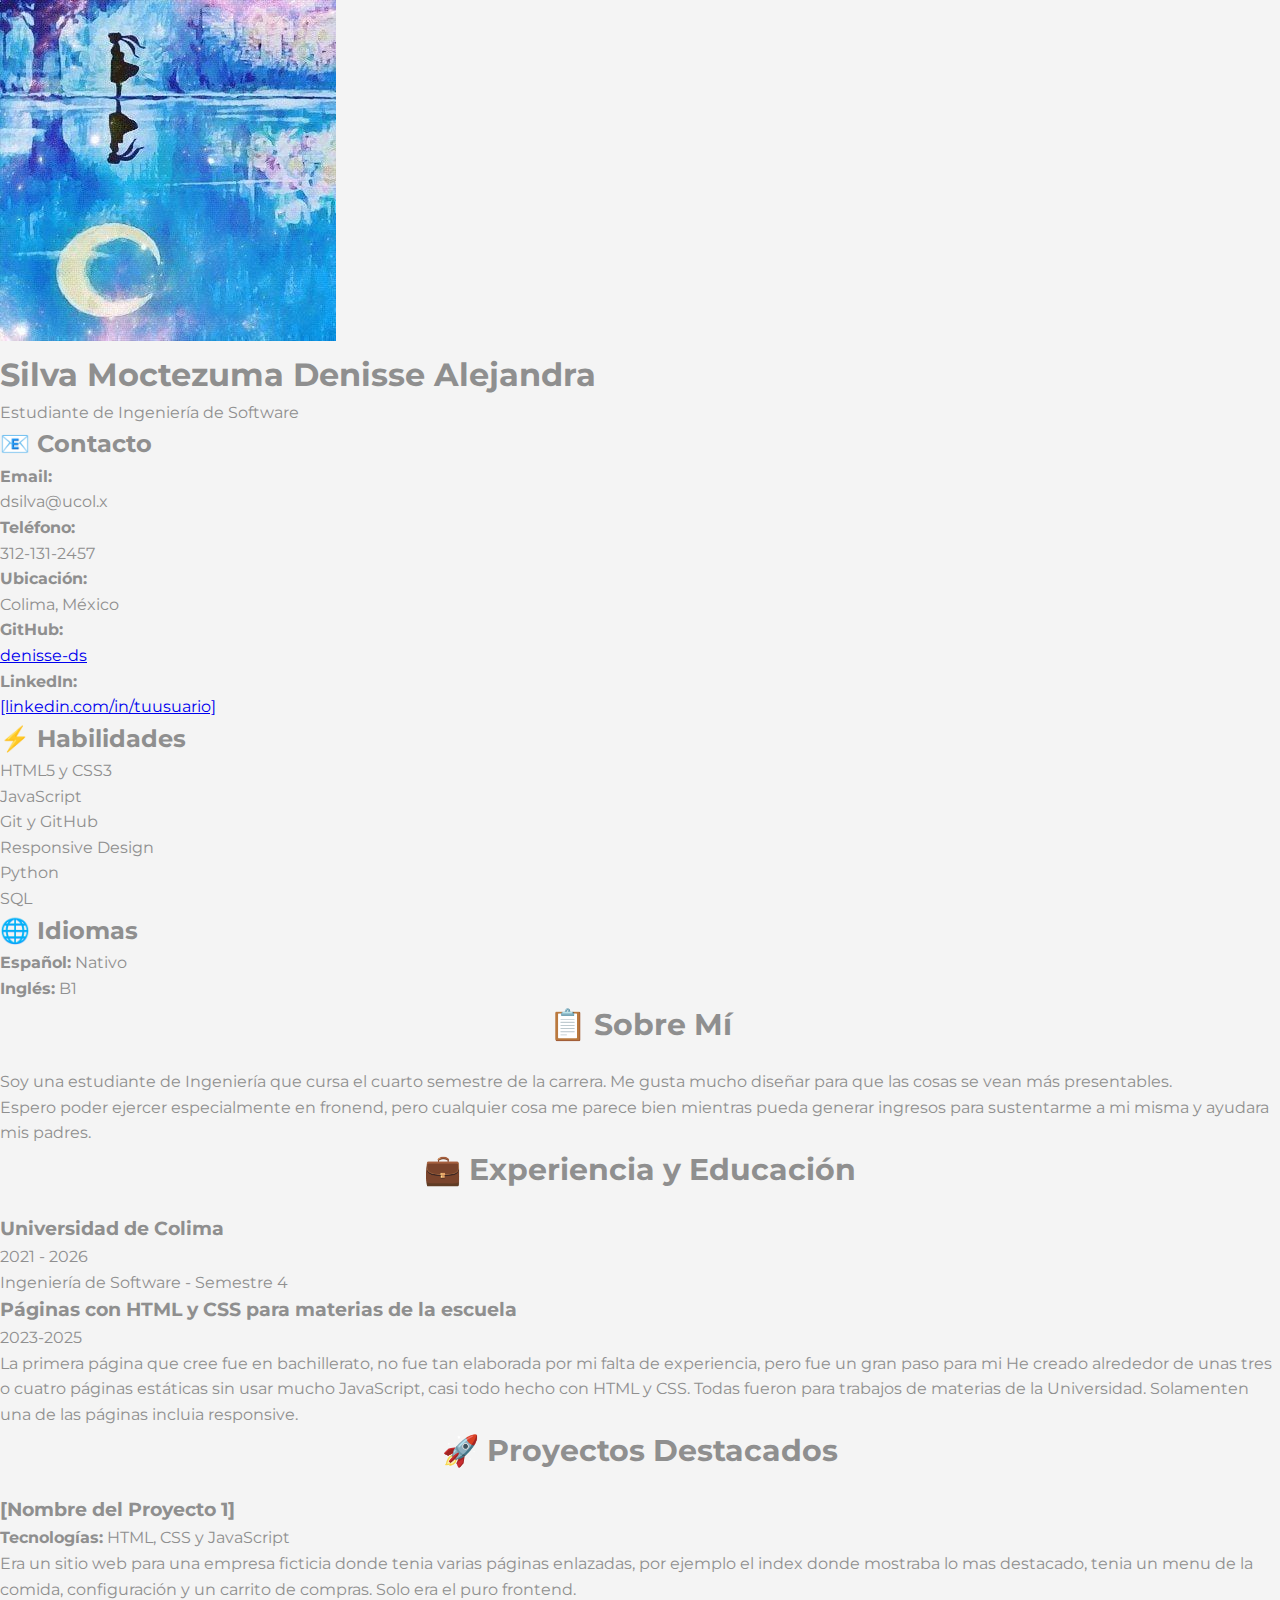
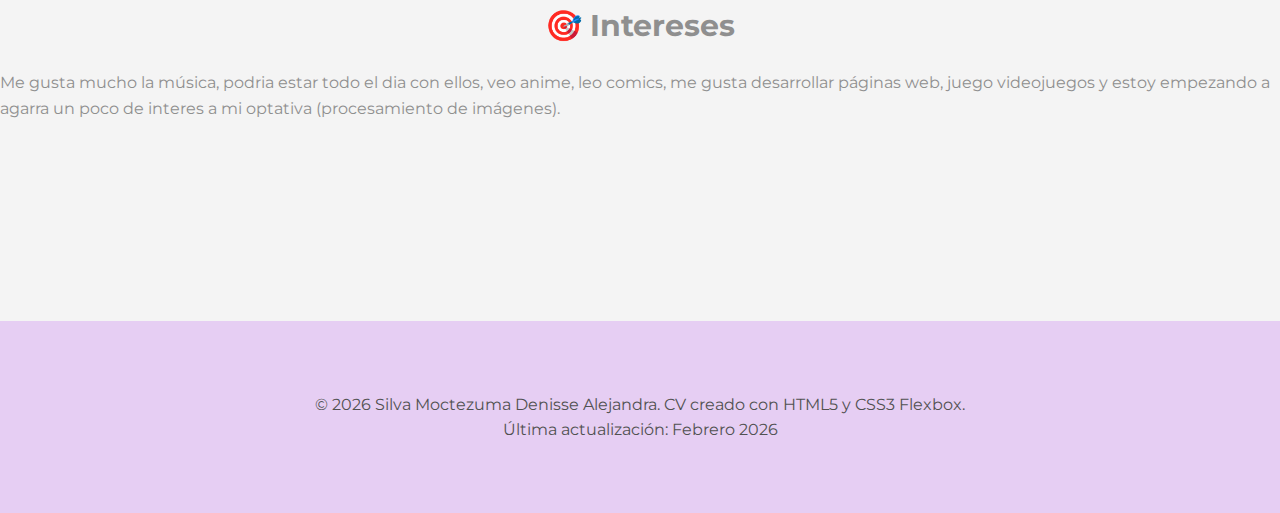
<file: index3.html>
<!DOCTYPE html>
<html lang="es">
<head>
    <meta charset="UTF-8">
    <meta name="viewport" content="width=device-width, initial-scale=1.0">
    <title>CV - [TU NOMBRE AQUÍ]</title>
    
    <!-- Vincula tu archivo CSS aquí -->
    <link rel="stylesheet" href="style.css">
     <link rel="preconnect" href="https://fonts.googleapis.com">
<link rel="preconnect" href="https://fonts.gstatic.com" crossorigin>
<link href="https://fonts.googleapis.com/css2?family=Fira+Sans:ital,wght@0,100;0,200;0,300;0,400;0,500;0,600;0,700;0,800;0,900;1,100;1,200;1,300;1,400;1,500;1,600;1,700;1,800;1,900&family=Montserrat:ital,wght@0,100..900;1,100..900&display=swap" rel="stylesheet">
    <!-- Google Fonts - Puedes cambiar la fuente si quieres -->
    <link href="https://fonts.googleapis.com/css2?family=Inter:wght@400;600;700&display=swap" rel="stylesheet">
</head>
<body>
    <!-- 
    ========================================================================
    ESTRUCTURA DEL CV CON FLEXBOX
    ========================================================================
    
    Este CV usa un layout de 2 columnas:
    - SIDEBAR (izquierda): Foto, contacto, habilidades
    - MAIN-CONTENT (derecha): Sobre mí, experiencia, educación
    
    El contenedor principal (.cv-container) usa display: flex
    ========================================================================
    -->
    
    <div class="cv-container">
        
        <!-- ================================================================
             SIDEBAR (Columna Izquierda)
             ================================================================
             Aquí va información personal, contacto y habilidades
        -->
        <aside class="sidebar">
            <!-- FOTO DE PERFIL (opcional - puedes quitar si no tienes) -->
             <div class="photo-title-content">
            <div class="profile-photo">
               <img src="foto_de_perfil.jpeg" alt="Mi foto de perfil">
            </div>
            
            <!-- NOMBRE Y TÍTULO -->
            <div class="sidebar-header">
                <h1>Silva Moctezuma Denisse Alejandra</h1>
                <p class="job-title">Estudiante de Ingeniería de Software</p>
                <!-- Ejemplo: Estudiante de Ingeniería de Software -->
            </div>
            </div>

            <!-- INFORMACIÓN DE CONTACTO -->
            <section class="sidebar-section">
                <h2>📧 Contacto</h2>
                <ul class="contact-list">
                    <li>
                        <strong>Email:</strong><br>
                        dsilva@ucol.x
                    </li>
                    <li>
                        <strong>Teléfono:</strong><br>
                        312-131-2457
                    </li>
                    <li>
                        <strong>Ubicación:</strong><br>
                        Colima, México
                    </li>
                    <li>
                        <strong>GitHub:</strong><br>
                        <a href="https://github.com/denisse-ds">denisse-ds</a>
                    </li>
                    <li>
                        <strong>LinkedIn:</strong><br>
                        <a href="#">[linkedin.com/in/tuusuario]</a>
                    </li>
                </ul>
            </section>
            
            <!-- HABILIDADES TÉCNICAS -->
            <section class="sidebar-section">
                <h2>⚡ Habilidades</h2>
                <ul class="skills-list">
                    <!-- Personaliza con TUS habilidades reales -->
                    <li>HTML5 y CSS3</li>
                    <li>JavaScript</li>
                    <li>Git y GitHub</li>
                    <li>Responsive Design</li>
                    <li>Python</li>
                    <li>SQL</li>
                    <!-- Agrega más si tienes -->
                </ul>
            </section>
            
            <!-- IDIOMAS (opcional) -->
            <section class="sidebar-section">
                <h2>🌐 Idiomas</h2>
                <ul class="languages-list">
                    <li>
                        <strong>Español:</strong> Nativo
                    </li>
                    <li>
                        <strong>Inglés:</strong> B1
                    </li>
                </ul>
            </section>
            
        </aside>
        
        <!-- ================================================================
             MAIN CONTENT (Columna Derecha)
             ================================================================
             Aquí va el contenido principal: sobre ti, experiencia, educación
        -->
        <main class="main-content">
            
            <!-- SOBRE MÍ -->
            <section class="content-section">
                <h2>📋 Sobre Mí</h2>

                <div class="content-me">
                <p>
                    Soy una estudiante de Ingeniería que cursa el cuarto semestre de la carrera.
                    Me gusta mucho diseñar para que las cosas se vean más presentables. 
                </p>
                <p>
                    Espero poder ejercer especialmente en fronend, pero cualquier cosa me parece bien
                    mientras pueda generar ingresos para sustentarme a mi misma y ayudara mis padres. 
                </p>
                </div>
            </section>
            
            <!-- EXPERIENCIA Y EDUCACIÓN -->
            <section class="content-section">
                <h2>💼 Experiencia y Educación</h2>
                
                <div class="experience-item">
                    <h3>Universidad de Colima</h3>
                    <p class="date-range">2021 - 2026</p>
                    <p class="description">
                        Ingeniería de Software - Semestre 4
                    </p>
                </div>
                
                <div class="experience-item">
                    <h3>Páginas con HTML y CSS para materias de la escuela</h3>
                    <p class="date-range">2023-2025</p>
                    <p class="description">
                      La primera página que cree fue en bachillerato, no fue tan elaborada por mi falta de 
                      experiencia, pero fue un gran paso para mi
                      He creado alrededor de unas tres o cuatro páginas estáticas sin usar mucho JavaScript, 
                      casi todo hecho con HTML y CSS. Todas fueron para trabajos de materias de la Universidad.
                      Solamenten una de las páginas incluia responsive. 
                    </p>
                </div>
                
            </section>
             
            <!-- PROYECTOS DESTACADOS (opcional) -->
            <section class="content-section">
                <h2>🚀 Proyectos Destacados</h2>
                
                <div class="project-item">
                    <h3>[Nombre del Proyecto 1]</h3>
                    <p class="tech-stack">
                        <strong>Tecnologías:</strong> HTML, CSS y JavaScript
                    </p>

                    <p class="description">
                        Era un sitio web para una empresa ficticia donde tenia varias páginas enlazadas, 
                        por ejemplo el index donde mostraba lo mas destacado, tenia un menu de la comida,
                        configuración y un carrito de compras. Solo era el puro frontend.
                    </p>
                </div>
         
            </section>
            
            <!-- INTERESES (opcional - puedes quitar si no quieres) -->
            <section class="content-section">

                
                <h2>🎯 Intereses</h2>
                <div class="hobbys">
                <p>
                    Me gusta mucho la música, podria estar todo el dia con ellos, veo anime, leo comics,
                    me gusta desarrollar páginas web, juego videojuegos y estoy empezando a agarra un poco de
                    interes a mi optativa (procesamiento de imágenes).
                </p>
                </div>
            </section>
            
        </main>
        
    </div>
    
    <!-- FOOTER -->
    <footer class="cv-footer">
        <p>&copy; 2026 Silva Moctezuma Denisse Alejandra. CV creado con HTML5 y CSS3 Flexbox.</p>
        <p>Última actualización: Febrero 2026</p>
    </footer>
    
    <!-- 
    ========================================================================
    INSTRUCCIONES FINALES:
    ========================================================================
    
    1. Reemplaza TODOS los textos entre [corchetes] con tu información real
    2. Puedes agregar o quitar secciones según necesites
    3. Si no tienes foto, deja el placeholder o quita la sección completa
    4. Asegúrate de que style.css esté en la misma carpeta
    5. Abre este archivo en el navegador para ver el resultado
    6. Usa DevTools (F12) para inspeccionar y experimentar
    
    ¡Éxito!
    ========================================================================
    -->
</body>
</html>
</file>
<file: style.css>
/* ======================
   RESET BÁSICO
   ====================== */

* {
    margin: 0;
    padding: 0;
    box-sizing: border-box;
}

body {
    background-color: #f4f4f4;
    font-family: "Montserrat", sans-serif;
    color: #8f8f8f;
    line-height: 1.6;
}

/* ======================
   HEADER
   ====================== */

header{
    display: flex;
    gap: 20px;
    margin: 1.2rem;
    background-color: #f6e6ff;
    box-shadow: 1px 5px 5px #b483c5;
    padding: 10px;
}

header img{
   height: 100px;
   max-width: 200px;
}

header h1{
    color: #b483c5;
    font-size: 20px;
}

.header{
    display: block;
    margin-left: 20px;
}

header p{
    color: #2180DA;
}


/* ======================
   SECCIONES PRINCIPALES
   ====================== */

main h2{
    font-size: 30px;
    text-align: center;
    margin-bottom: 20px;
}

.sobre-mi p {
    text-align: center;
    font-size: 22px;
    margin: 40px 20px;
}


/* ======================
   EDUCACION
   ====================== */

.educacion ul{
    display: flex;
    gap: 20px;
    justify-content: center;
}

.educacion ul li{
    background-color: #f6e6ff;
    list-style: none;
    border-radius: 15px;
    cursor: pointer;            
    max-width: 400px;
    box-shadow: 1px 5px 5px #b483c5;
    transition: all 0.5s ease;
}

.educacion ul li:hover{
    background-color: #b6d3fc;
    transform: translateY(5px);
    box-shadow: 1px 5px 5px #9ac0f4;
}

.educacion ul li:hover .educacion-titulo{
    color: #2180DA;

}

.educacion ul li:hover .educacion-texto{
    color: #515151;

}

.educacion ul li p{
    margin: 10px;
}

.educacion p{
    text-align: center;
}

.educacion-titulo{
    font-size: 20px;
    color: #b483c5;
}

/* ======================
   HABILIDADES
   ====================== */


.habilidades{
    display: flex;
    background-color: #f6e6ff;
    margin: 50px 20px;
    padding: 10px;
    border-bottom-right-radius: 15px;
    border-top-right-radius: 15px;
    box-shadow: 1px 5px 5px #b483c5;
    height: 100%;
}

.habilidades-titulo{
    color: #2180DA;
    align-content: center;
    text-align: center;
    background-color: #b6d3fc;
    border-radius: 15px;
    padding: 100px;
    cursor: pointer;
    position: relative;
    z-index: 2;  
    box-shadow: 1px 5px 5px #b483c5;
}

.habilidades-titulo:hover + .habilidades-move{
    transform: translateX(4in);
     color: #b483c5;
     opacity: 1;
}

.habilidades ul{
    transition: all 1s ease;
    align-content: center;
    opacity: 0;
}

.habilidades ul li{
    list-style: none;
    background-color: #b6d3fc;
    margin: 10px;
    border-radius: 15px;
    padding: 10px;
    font-size: 26px;
    transform: translateX(-4in);
}

/* ======================
   FORMULARIO 
   ====================== */

form{
    justify-content: center;
    background-color: #b6d3fc;
    border-radius: 15px;
    box-shadow: 1px 5px 5px #9ac0f4;
    width: 100%;
    max-width: 500px;
    margin: 20px;
    padding: 10px;
}

input,textarea{
    width: 100%;
    border: none;
    border-radius: 15px;
    padding: 10px;
    margin-bottom: 15px;
    box-shadow: 1px 5px 5px #b483c5;
    font-size: 1rem;
}

.content p{
    margin: 20px;
    color: #515151;
}

button{
   border: none;
    border-radius: 10px;
    padding: 20px 30px;
    background-color: #f6e6ff;
    cursor: pointer;
    transition: all 0.5s ease;
}

button:hover{
    background-color: #e6cef3;
      transform: translateY(-5px);
     
}

/* CORREO Y TELÉFONO ---------------------------- */

.disp{
  display: flex;
    flex-wrap: wrap;
    align-items: center;
    justify-content: start;
    gap: 40px;
    margin: 20px 0;
}

.datos{
    display: flex;
    flex-direction: column;
    align-items: center;
    justify-content: center;
    text-align: center;
    margin: auto;
}

.datos p{
     font-size: 25px;
     
}

.datos i{
    cursor: pointer;
    font-size: 50px;
    margin: 20px;
    color: #9ac0f4;
    transition: all 0.5s ease;
}

.datos i:hover{
    color: #a0d1ff;
}

/* FOOTER ---------------------- */

footer{
    margin-top: 200px;
    background-color: #e6cef3;
    color: #515151;
    padding: 0;
    width: 100%;
    height: 2in;
    align-content: center;
    text-align: center;
}

footer a{
    text-decoration: none;
    color: #515151;
  
}
</file>
